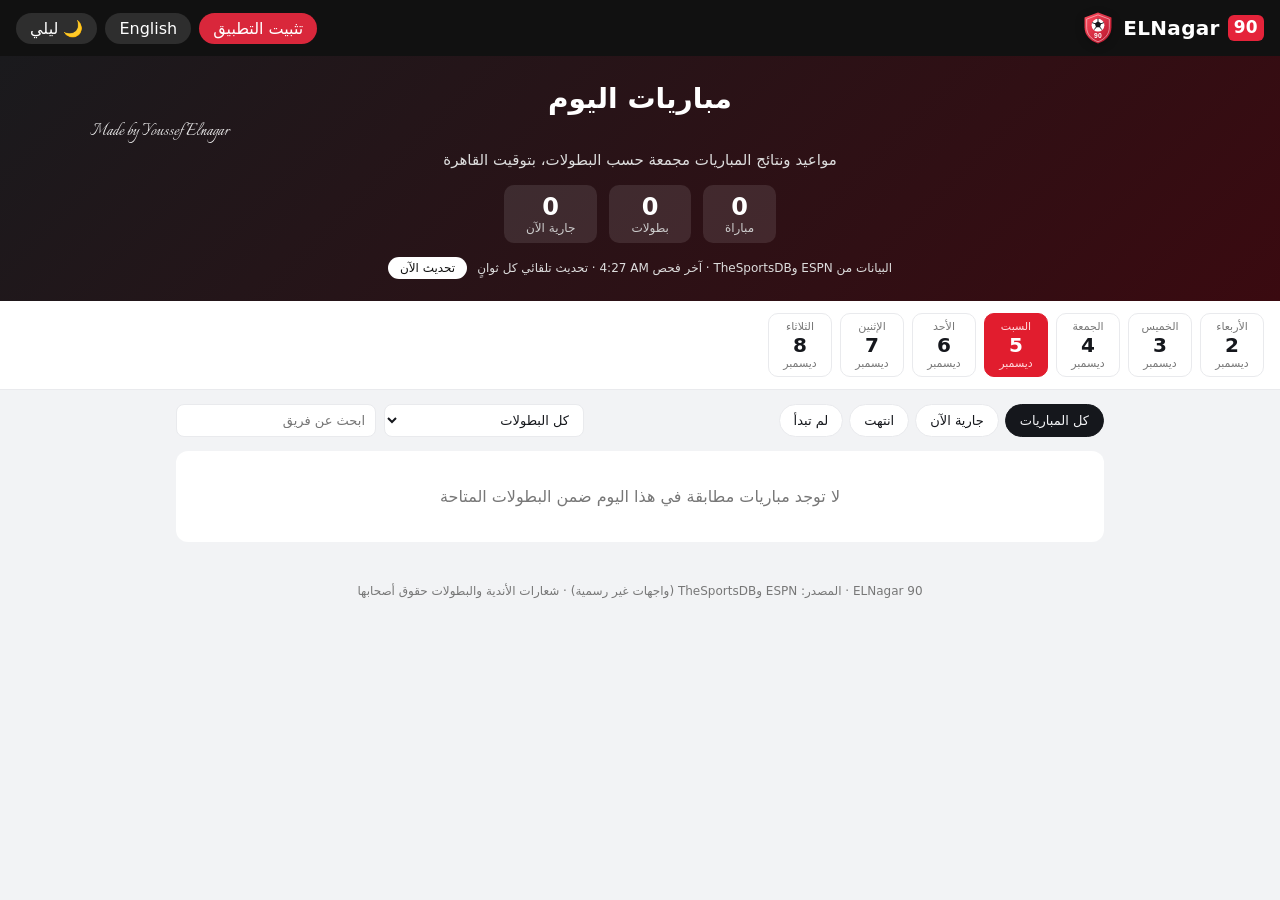
<file: index.html>
<!doctype html><html lang="ar" dir="rtl"><head><meta charset="utf-8"><meta name="viewport" content="width=device-width, initial-scale=1"><title>ELNagar 90 | نتائج ومواعيد المباريات لحظة بلحظة - Live football scores</title><meta name="description" content="ELNagar 90: نتائج ومواعيد المباريات مباشرة بتوقيت القاهرة، الدوري المصري والسعودي ودوري أبطال أوروبا وأكثر من 60 بطولة. Live football scores, fixtures, events and lineups in Arabic and English."><link rel="canonical" href="https://elnagar90.github.io/"><meta name="robots" content="index, follow"><meta property="og:type" content="website"><meta property="og:title" content="ELNagar 90 - نتائج المباريات لحظة بلحظة"><meta property="og:description" content="نتائج ومواعيد المباريات مباشرة بتوقيت القاهرة، مع الأحداث والتشكيلات. Live football scores in Arabic and English."><meta property="og:url" content="https://elnagar90.github.io/"><meta name="theme-color" content="#14161c"><link rel="manifest" href="manifest.webmanifest?v=1"><meta name="mobile-web-app-capable" content="yes"><meta name="apple-mobile-web-app-capable" content="yes"><meta name="apple-mobile-web-app-title" content="ELNagar 90"><link rel="icon" href="favicon.svg" type="image/svg+xml"><link rel="preconnect" href="https://fonts.googleapis.com"><link rel="preconnect" href="https://fonts.gstatic.com" crossorigin><link rel="stylesheet" href="https://fonts.googleapis.com/css2?family=Italianno&display=swap"><link rel="stylesheet" href="main.css?v=16"></head><body><div id="root"><noscript>ELNagar 90 - نتائج ومواعيد المباريات مباشرة. Live football scores, fixtures, events and lineups. Please enable JavaScript.</noscript></div><script src="main.js?v=17"></script><script>if("serviceWorker"in navigator)addEventListener("load",function(){navigator.serviceWorker.register("sw.js")});</script></body></html>
</file>
<file: main.css>
html,body,#root{margin:0;min-height:100%}.mc{--bg: #f2f3f5;--card: #fff;--card2: #fafafa;--text: #15171c;--muted: #777;--line: #e9eaed;--head: #111;--headtext: #fff;--accent: #e11d2e;--chip: #eee;--crestbg: #fff;font-family:system-ui,-apple-system,Segoe UI,Tahoma,sans-serif;color:var(--text);background:var(--bg);min-height:100vh}.mc-dark{--bg: #0e1013;--card: #171a1f;--card2: #1d2127;--text: #eceff3;--muted: #9aa1ab;--line: #262b32;--head: #0a0c0e;--headtext: #fff;--chip: #262b32;--crestbg: #fff}.mc *{box-sizing:border-box}.mc button,.mc select,.mc input{font:inherit}.mc button{color:inherit}.mc-top{background:var(--head);color:var(--headtext);display:flex;align-items:center;justify-content:space-between;padding:0 16px;height:56px;gap:12px;position:sticky;top:0;z-index:5}.mc-brand{font-weight:800;font-size:20px;display:flex;align-items:center;gap:8px;white-space:nowrap}.mc-dot{width:12px;height:12px;border-radius:50%;background:var(--accent);display:inline-block}.mc-theme{background:#ffffff1f;color:#fff;border:0;border-radius:99px;padding:6px 14px;cursor:pointer;font-size:13px}.mc-hero{background:linear-gradient(135deg,#1a1a1d,#3a0a10);color:#fff;padding:26px 16px 22px;text-align:center}.mc-hero h1{margin:0 0 6px;font-size:28px}.mc-hero p{margin:0 0 16px;color:#ddd;font-size:15px}.mc-stats{display:flex;justify-content:center;gap:12px}.mc-stats div{background:#ffffff1a;border-radius:10px;padding:8px 22px;display:flex;flex-direction:column}.mc-stats strong{font-size:24px}.mc-stats span{font-size:12px;color:#ccc}.mc-src{margin-top:14px;font-size:12px;color:#ddd;display:flex;gap:10px;justify-content:center;align-items:center;flex-wrap:wrap}.mc-src button{background:#fff;color:#111;border:0;border-radius:99px;padding:4px 12px;cursor:pointer;font-size:12px}.mc-days{display:flex;gap:8px;overflow-x:auto;padding:12px 16px;background:var(--card);border-bottom:1px solid var(--line);scrollbar-width:none}.mc-days button{flex:0 0 64px;border:1px solid var(--line);background:var(--card);border-radius:10px;padding:6px 0;display:flex;flex-direction:column;align-items:center;cursor:pointer;color:var(--text)}.mc-days b{font-size:20px;line-height:1.2}.mc-days small{font-size:11px;color:var(--muted)}.mc-days .is-on{background:var(--accent);border-color:var(--accent);color:#fff}.mc-days .is-on small{color:#ffd9dc}.mc-bar{max-width:960px;margin:14px auto 0;padding:0 16px;display:flex;flex-wrap:wrap;gap:10px;justify-content:space-between}.mc-tabs{display:flex;gap:6px;flex-wrap:wrap}.mc-tabs button{border:1px solid var(--line);background:var(--card);border-radius:99px;padding:7px 14px;font-size:13px;cursor:pointer}.mc-tabs .is-on{background:var(--text);color:var(--bg);border-color:var(--text)}.mc-tools{display:flex;gap:8px;flex:1 1 260px;justify-content:flex-end}.mc-tools select,.mc-tools input{border:1px solid var(--line);border-radius:8px;padding:7px 10px;background:var(--card);color:var(--text);font-size:13px;min-width:0;flex:1 1 120px;max-width:200px}.mc-list{max-width:960px;margin:0 auto;padding:14px 16px 24px;display:grid;gap:14px}.mc-card{background:var(--card);border-radius:12px;overflow:hidden;box-shadow:0 1px 2px #0000000f}.mc-card h2{margin:0;font-size:16px;padding:10px 14px;background:var(--card2);border-inline-start:5px solid var(--accent);border-bottom:1px solid var(--line);display:flex;justify-content:space-between;align-items:center;gap:8px}.mc-lg{display:flex;align-items:center;gap:8px;min-width:0}.mc-lg img{width:26px;height:26px;object-fit:contain;flex:0 0 auto}.mc-card h2 .mc-count{background:var(--chip);border-radius:99px;font-size:12px;padding:2px 9px;font-weight:600;flex:0 0 auto}.mc-row{display:grid;grid-template-columns:1fr 120px 1fr;align-items:center;gap:8px;padding:12px 14px;border:0;border-bottom:1px solid var(--line);background:none;width:100%;cursor:pointer;text-align:start;transition:background .12s}.mc-row:last-child{border-bottom:0}.mc-row:hover,.mc-row:focus-visible{background:var(--card2);outline:none}.mc-team{display:flex;align-items:center;gap:10px;font-weight:600;font-size:15px;min-width:0}.mc-team:last-child{flex-direction:row-reverse}.mc-team span{overflow-wrap:anywhere;line-height:1.3}.mc-team:last-child span{text-align:left}.mc-crest{flex:0 0 auto;width:38px;height:38px;min-width:38px;border-radius:50%;background:var(--chip);color:var(--muted);display:grid;place-items:center;font-weight:800}.mc-crest-big{width:52px;height:52px;min-width:52px;font-size:20px}.mc-crest-img{object-fit:contain;background:var(--crestbg);border:1px solid var(--line);padding:3px}.mc-mid{text-align:center;display:flex;flex-direction:column;align-items:center;gap:4px}.mc-score{display:flex;gap:8px;align-items:center;font-size:24px;font-weight:800}.mc-score i{font-style:normal;color:var(--muted)}.mc-time{font-size:20px;color:var(--text)}.mc-round{font-size:11px;color:var(--muted)}.mc-badge{font-size:11px;padding:2px 9px;border-radius:99px;background:var(--chip);color:var(--muted);font-weight:600;white-space:nowrap}.mc-badge.is-live{background:var(--accent);color:#fff;animation:mcp 1.4s infinite}.mc-badge.is-soon{background:#e6f0ff;color:#1b4fd8}.mc-dark .mc-badge.is-soon{background:#16233d;color:#7fa7ee}@keyframes mcp{50%{opacity:.65}}.mc-empty{background:var(--card);padding:36px 16px;text-align:center;color:var(--muted);border-radius:12px}.mc-foot{text-align:center;color:var(--muted);font-size:12px;padding:18px 16px 28px}.mc-dialog{border:0;border-radius:16px;padding:0;width:min(640px,94vw);max-height:86vh;background:var(--card);color:var(--text);box-shadow:0 20px 60px #00000059}.mc-dialog::backdrop{background:#0000008c}.mc-dh{position:relative;display:grid;grid-template-columns:1fr auto 1fr;align-items:center;gap:10px;padding:20px 16px 14px;border-bottom:1px solid var(--line);background:var(--card2)}.mc-dteam{display:flex;flex-direction:column;align-items:center;gap:8px;font-weight:700;font-size:15px;text-align:center}.mc-dmid{display:flex;flex-direction:column;align-items:center;gap:4px;min-width:110px}.mc-dscore{display:flex;gap:8px;align-items:center;font-size:30px;font-weight:800}.mc-dscore i{font-style:normal;color:var(--muted)}.mc-dvenue{font-size:12px;color:var(--muted);margin-top:4px}.mc-dclose{position:absolute;top:10px;inset-inline-start:10px;border:0;background:var(--chip);color:var(--text);width:30px;height:30px;border-radius:50%;cursor:pointer;font-size:13px}.mc-dtabs{display:flex;gap:6px;padding:10px 16px 0}.mc-dtabs button{border:1px solid var(--line);background:var(--card);border-radius:99px;padding:6px 16px;font-size:13px;cursor:pointer}.mc-dtabs .is-on{background:var(--text);color:var(--bg);border-color:var(--text)}.mc-dbody{padding:14px 16px 20px;overflow-y:auto;max-height:56vh}.mc-dbody .mc-empty{background:none;padding:24px 8px}.mc-events{list-style:none;margin:0;padding:0}.mc-events li{display:flex;align-items:baseline;gap:10px;padding:8px 2px;border-bottom:1px dashed var(--line)}.mc-events li:last-child{border-bottom:0}.mc-ev-min{flex:0 0 44px;font-weight:700;color:var(--muted);font-size:13px;direction:ltr;text-align:end}.mc-ev-icon{flex:0 0 auto}.mc-ev-main{display:flex;flex-direction:column;gap:2px;font-size:14px}.mc-ev-main small{color:var(--muted);direction:ltr;text-align:start;font-size:12px}.mc-lineups{display:grid;grid-template-columns:1fr 1fr;gap:14px}.mc-lu h3{margin:0 0 8px;font-size:15px;display:flex;justify-content:space-between;align-items:center;gap:8px}.mc-lu h3 span{background:var(--chip);border-radius:8px;font-size:12px;padding:2px 8px;direction:ltr}.mc-lu-label{margin:10px 0 4px;font-size:12px;color:var(--muted);font-weight:700}.mc-lu ul{list-style:none;margin:0;padding:0;font-size:13px;direction:ltr;text-align:start}.mc-lu li{padding:3px 0;border-bottom:1px dashed var(--line)}.mc-lu-bench{color:var(--muted)}@media(max-width:600px){.mc-hero h1{font-size:24px}.mc-row{grid-template-columns:1fr 76px 1fr;padding:12px 10px;gap:4px}.mc-team{flex-direction:column!important;text-align:center;font-size:13px;gap:6px}.mc-team span,.mc-team:last-child span{text-align:center}.mc-score{font-size:20px}.mc-round{display:none}.mc-tools{justify-content:stretch;width:100%;flex-basis:100%}.mc-tools select,.mc-tools input{max-width:none;flex:1 1 0;width:0;min-width:0}.mc-tabs button{padding:6px 11px}.mc-lineups{grid-template-columns:1fr}}.mc-btns{display:flex;gap:8px;align-items:center}.mc-logo{width:34px;height:34px;flex:none;filter:drop-shadow(0 2px 4px rgba(0,0,0,.25))}.mc-brand{display:inline-flex;align-items:center;gap:8px;font-weight:800;letter-spacing:.3px}.mc-brand b{background:#e5233a;color:#fff;border-radius:6px;padding:0 6px;font-size:.85em;line-height:1.5}.mc-brand .mc-dot{display:none}.mc-inst-bg{position:fixed;inset:0;background:#0000008c;z-index:99;display:flex;align-items:center;justify-content:center;padding:16px}.mc-inst{background:#fff;color:#14161c;border-radius:14px;padding:20px;max-width:360px;width:100%;display:flex;flex-direction:column;gap:12px;font-size:15px;line-height:1.6}.mc-inst button{background:#14161c;color:#fff;align-self:flex-start}.mc-dark .mc-inst{background:#1d2028;color:#fff}.mc-dark .mc-inst button{background:#fff;color:#14161c}.mc-install{background:#d9273b!important;color:#fff!important}.mc-credit{display:block;width:100%;max-width:1100px;margin:0 auto 8px;padding:0;text-align:left;color:#fff;opacity:.75;font-size:11px;font-weight:500;letter-spacing:0}@media(max-width:520px){.mc-credit{font-size:10px;padding:0 8px;box-sizing:border-box}}.mc-time{white-space:nowrap}.mc-btns{flex-wrap:nowrap}@media(max-width:520px){.mc-top{padding:0 8px;gap:6px}.mc-brand{font-size:16px;gap:5px}.mc-btns{gap:4px}.mc-btns .mc-theme{padding:6px 9px;font-size:12px;white-space:nowrap}.mc-time{font-size:17px}}.mc-credit{font-family:Italianno,Great Vibes,Brush Script MT,cursive;font-size:20px;font-weight:400;letter-spacing:0;opacity:.9;text-align:left;line-height:1.1}@media(max-width:520px){.mc-credit{font-size:19px}}@media(max-width:520px){.mc-top{padding:0 6px;gap:4px}.mc-brand{font-size:14px;gap:4px}.mc-btns{gap:3px}.mc-btns .mc-theme{padding:5px 7px;font-size:11px}.mc-brand svg{width:26px;height:26px}}.mc-installbar{background:#d9273b;display:flex;justify-content:center;padding:6px 12px;position:sticky;top:56px;z-index:4}.mc-installbar .mc-install{background:#fff!important;color:#d9273b!important;border:0;border-radius:99px;padding:7px 22px;font-size:14px;font-weight:700;cursor:pointer}
</file>
